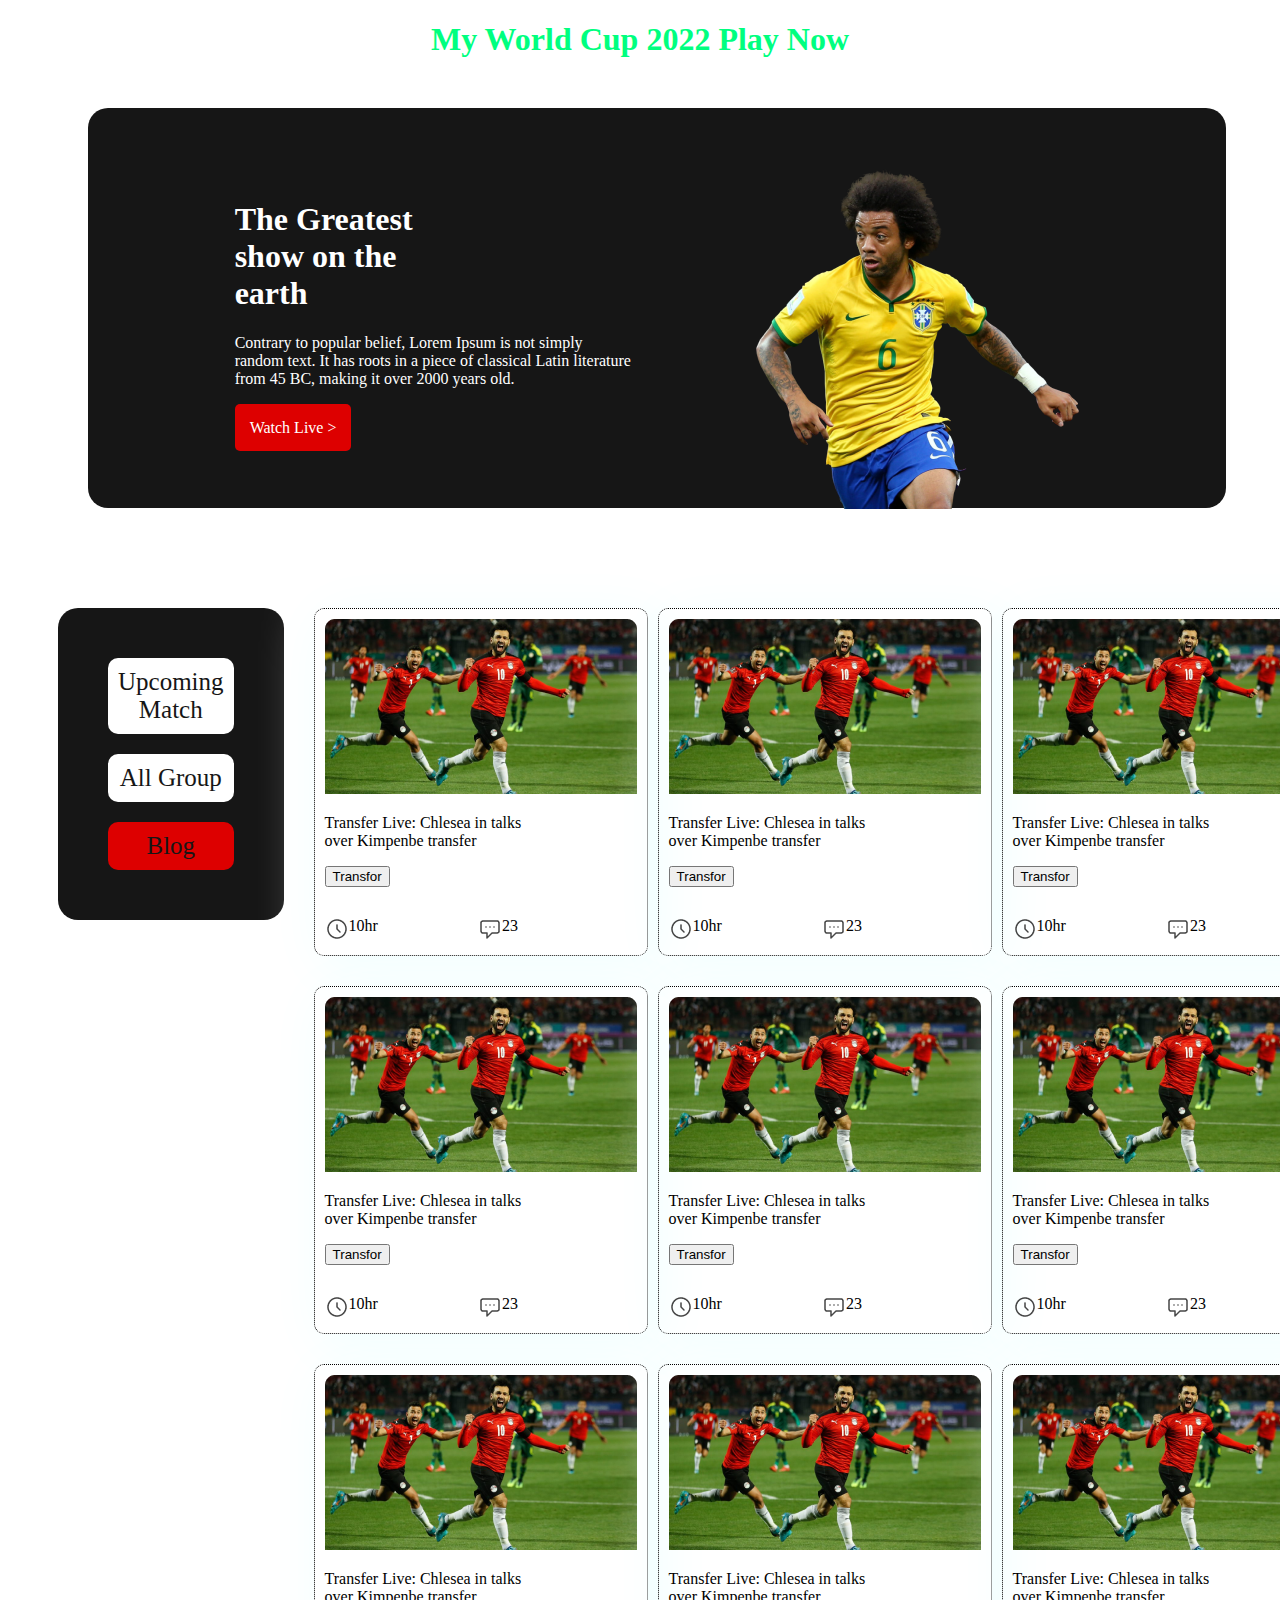
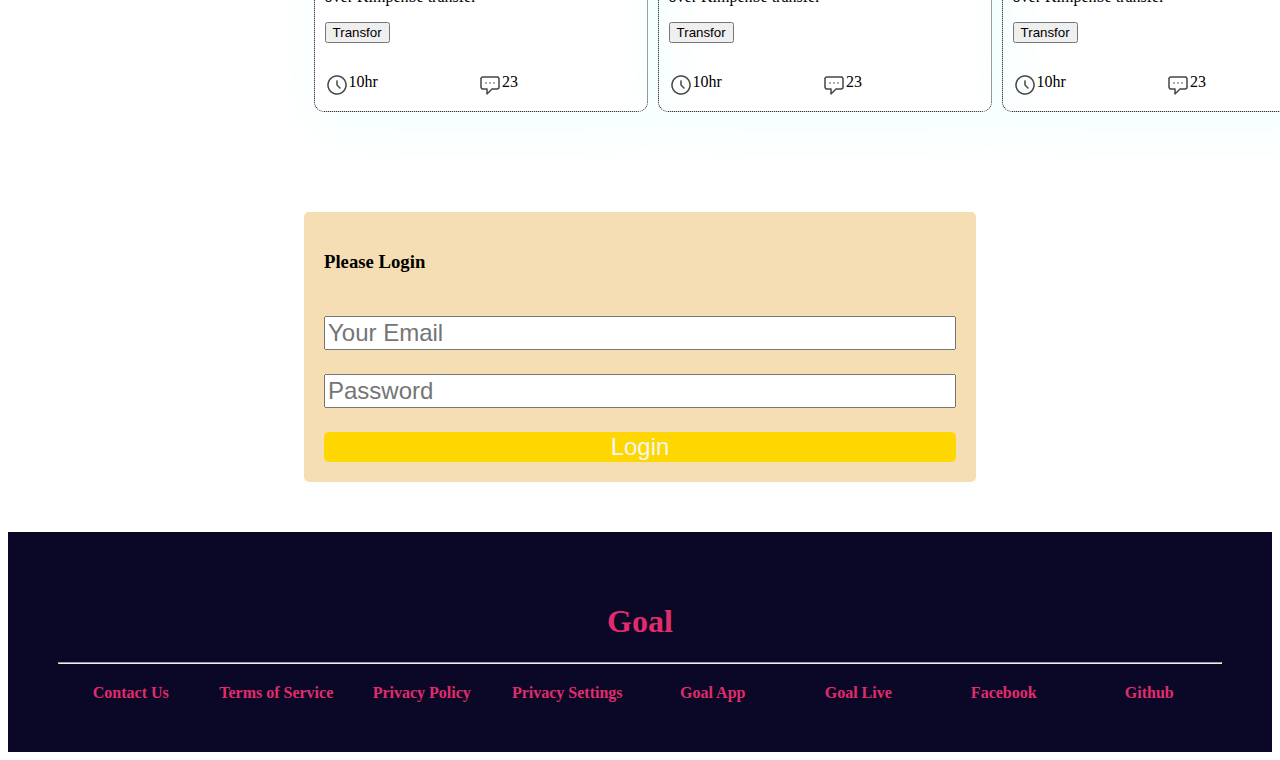
<file: index.html>
<!DOCTYPE html>
<html lang="en">
<head>
    <meta charset="UTF-8">
    <meta http-equiv="X-UA-Compatible" content="IE=edge">
    <meta name="viewport" content="width=, initial-scale=1.0">
    <title>My Football Play Now</title>
    <link rel="stylesheet" href="style.css">
    <link rel="shortcut icon" href="TechAmirul 1.png" type="image/x-icon">
    <style>
        body{
            background-color: #FFFFFF;
        }
    </style>
</head>
<body>
    <h1 class="First-sty">My World Cup 2022 Play Now</h1>
     <!-- ..............top start.................. -->
     <main>
        <div class="container">
            <div class="half-width">
                <h1>The Greatest <br> show on the <br> earth</h1>
            <p class="pragrap-title">Contrary to popular belief, Lorem Ipsum is not simply <br> 
                random text. It has roots in a piece of classical Latin literature <br> from 45 BC, making it over 2000 years old.</p>
                
               <a class="live-button" href="https://www.youtube.com/watch?v=AkjQWq-Xn28">Watch Live ></a>
            </div>
            <div class="img-title"> <img src="images/Banner Image.png" alt=""></div>
            
        </div>
    </main>
    <!-- ............top end................... -->
    <main>
        <div class="container-02">
            <div class="btn-container">
                <a class="btn-title" href="Upcoming-Match.html" target="_blank">Upcoming Match</a>
                <a class="btn-title" href="#live">All Group</a>
                <a class="btn-titles" href="#login">Blog</a>
            </div>
            <section id="live">
                <div class="sty-section"> 
                    <div class="flex-deitle">
                       <img src="images/Blog Image.png" alt="">
                    
                              <p>Transfer Live: Chlesea in talks <br> over  Kimpenbe transfer</p>
                                   <button>Transfor</button>
                                        <div style="display:flex; padding-top:30px;">
                                            <span><img src="images/Time Icon.png" alt=""></span>
                                            <span>10hr</span>
                                            <span style="padding-left:100px;"><img src="images/Chat Icon.png" alt=""></span>
                                            <span>23</span>
                                            </div>
                </div>
                    <div class="flex-deitle">
                       <img src="images/Blog Image.png" alt="">
                    
                              <p>Transfer Live: Chlesea in talks <br> over  Kimpenbe transfer</p>
                                   <button>Transfor</button>
                                        <div style="display:flex; padding-top:30px;">
                                            <span><img src="images/Time Icon.png" alt=""></span>
                                            <span>10hr</span>
                                            <span style="padding-left:100px;"><img src="images/Chat Icon.png" alt=""></span>
                                            <span>23</span>
                                            </div>
                </div>
                    <div class="flex-deitle">
                       <img src="images/Blog Image.png" alt="">
                    
                              <p>Transfer Live: Chlesea in talks <br> over  Kimpenbe transfer</p>
                                   <button>Transfor</button>
                                        <div style="display:flex; padding-top:30px;">
                                            <span><img src="images/Time Icon.png" alt=""></span>
                                            <span>10hr</span>
                                            <span style="padding-left:100px;"><img src="images/Chat Icon.png" alt=""></span>
                                            <span>23</span>
                                            </div>
                </div>
                    <div class="flex-deitle">
                       <img src="images/Blog Image.png" alt="">
                    
                              <p>Transfer Live: Chlesea in talks <br> over  Kimpenbe transfer</p>
                                   <button>Transfor</button>
                                        <div style="display:flex; padding-top:30px;">
                                            <span><img src="images/Time Icon.png" alt=""></span>
                                            <span>10hr</span>
                                            <span style="padding-left:100px;"><img src="images/Chat Icon.png" alt=""></span>
                                            <span>23</span>
                                            </div>
                </div>
                    <div class="flex-deitle">
                       <img src="images/Blog Image.png" alt="">
                    
                              <p>Transfer Live: Chlesea in talks <br> over  Kimpenbe transfer</p>
                                   <button>Transfor</button>
                                        <div style="display:flex; padding-top:30px;">
                                            <span><img src="images/Time Icon.png" alt=""></span>
                                            <span>10hr</span>
                                            <span style="padding-left:100px;"><img src="images/Chat Icon.png" alt=""></span>
                                            <span>23</span>
                                            </div>
                </div>
                    <div class="flex-deitle">
                       <img src="images/Blog Image.png" alt="">
                    
                              <p>Transfer Live: Chlesea in talks <br> over  Kimpenbe transfer</p>
                                   <button>Transfor</button>
                                        <div style="display:flex; padding-top:30px;">
                                            <span><img src="images/Time Icon.png" alt=""></span>
                                            <span>10hr</span>
                                            <span style="padding-left:100px;"><img src="images/Chat Icon.png" alt=""></span>
                                            <span>23</span>
                                            </div>
                </div>
                    <div class="flex-deitle">
                       <img src="images/Blog Image.png" alt="">
                    
                              <p>Transfer Live: Chlesea in talks <br> over  Kimpenbe transfer</p>
                                   <button>Transfor</button>
                                        <div style="display:flex; padding-top:30px;">
                                            <span><img src="images/Time Icon.png" alt=""></span>
                                            <span>10hr</span>
                                            <span style="padding-left:100px;"><img src="images/Chat Icon.png" alt=""></span>
                                            <span>23</span>
                                            </div>
                </div>
                    <div class="flex-deitle">
                       <img src="images/Blog Image.png" alt="">
                    
                              <p>Transfer Live: Chlesea in talks <br> over  Kimpenbe transfer</p>
                                   <button>Transfor</button>
                                        <div style="display:flex; padding-top:30px;">
                                            <span><img src="images/Time Icon.png" alt=""></span>
                                            <span>10hr</span>
                                            <span style="padding-left:100px;"><img src="images/Chat Icon.png" alt=""></span>
                                            <span>23</span>
                                            </div>
                </div>
                    <div class="flex-deitle">
                       <img src="images/Blog Image.png" alt="">
                    
                              <p>Transfer Live: Chlesea in talks <br> over  Kimpenbe transfer</p>
                                   <button>Transfor</button>
                                        <div style="display:flex; padding-top:30px;">
                                            <span><img src="images/Time Icon.png" alt=""></span>
                                            <span>10hr</span>
                                            <span style="padding-left:100px;     "><img src="images/Chat Icon.png" alt=""></span>
                                            <span>23</span>
                                            </div>
                </div>
            </div>
            </section>
        </div>
        
    </main>
    <!-- .............lest start................ -->

   <main id="login">
    <section class="login-container">
        <form class="login-form">
            <h3 class="span-title">Please Login</h3>
            <input type="email" name="" id="" placeholder="Your Email"required>
            <input type="password" name="" id=""placeholder="Password"required>
            <input class="submit" type="Submit" value="Login">
            
                </form> 
    </section>
   </main>
<!-- ::::::::::::::::::::::::::::::::: -->
<footer class="footer-title">
<h1>Goal</h1>
<hr>
<div class="Foo-item">
    <span>Contact Us</span>
    <span>Terms of Service</span>
    <span>Privacy Policy</span>
    <span>Privacy Settings</span>
    <span>Goal App </span>
    <span>Goal Live</span>
    <span>Facebook</span>
    <span>Github</span>
</div>
</footer>

</body>
</html>
</file>
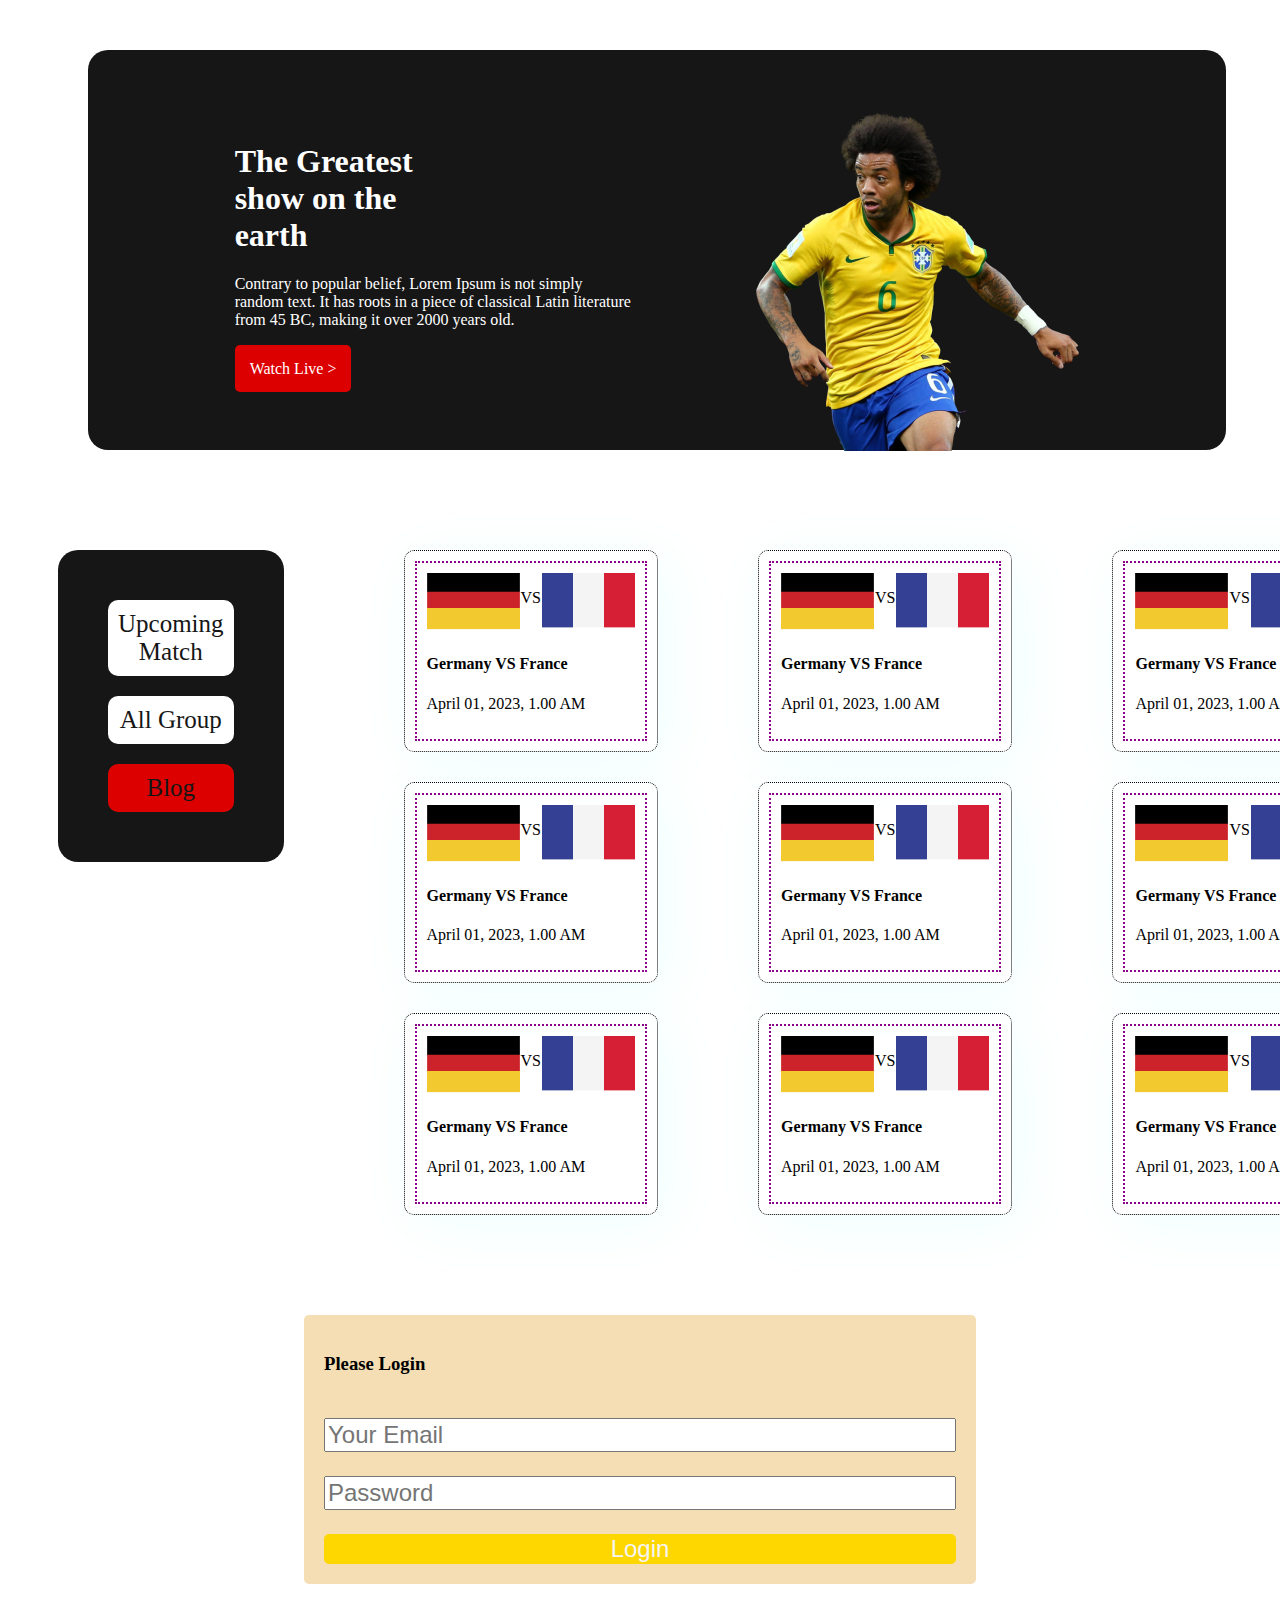
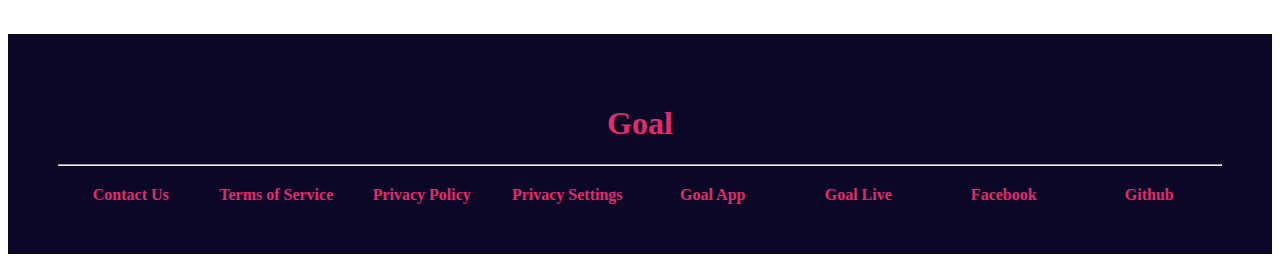
<file: Upcoming-Match.html>
<!DOCTYPE html>
<html lang="en">
<head>
    <meta charset="UTF-8">
    <meta http-equiv="X-UA-Compatible" content="IE=edge">
    <meta name="viewport" content="width=device-width, initial-scale=1.0">
    <title>Upcoming Match</title>
    <link rel="stylesheet" href="style.css">
    <link rel="shortcut icon" href="TechAmirul 1.png" type="image/x-icon">
</head>
<body>
    <!-- ..............top start.................. -->
    <main>
        <div class="container">
            <div class="half-width">
                <h1>The Greatest <br> show on the <br> earth</h1>
            <p class="pragrap-title">Contrary to popular belief, Lorem Ipsum is not simply <br> 
                random text. It has roots in a piece of classical Latin literature <br> from 45 BC, making it over 2000 years old.</p>
                
               <a class="live-button" href="https://www.youtube.com/watch?v=AkjQWq-Xn28">Watch Live ></a>
            </div>
            <div class="img-title"> <img src="images/Banner Image.png" alt=""></div>
            
        </div>
    </main>
    <!-- ............top end................... -->
    <main class="container-02">
  <div class="btn-container">
                    <a class="btn-title" href="index.html">Upcoming Match</a>
                    <a class="btn-title" href="#live">All Group</a>
                    <a class="btn-titles" href="#login">Blog</a>
                </div>
<!-- ....................images detail all start............... -->
        <main id="live">
            <section class="sty-section">
                <div class="flex-deitles">
                 <div class="Main-detail">
                     <div class="img-detail">
                         <div>
                             <img src="images/germany Flag.png" alt="">
                         </div>
                         <p>VS</p>
                         <div>
                             <img src="images/Flag.png" alt="">
                         </div>
                     </div>
                     <div>
                         <h4>Germany VS France </h4>
                         <p>April 01, 2023, 1.00 AM</p>
                     </div>
                 </div>
                </div>
                <div class="flex-deitles">
                 <div class="Main-detail">
                     <div class="img-detail">
                         <div>
                             <img src="images/germany Flag.png" alt="">
                         </div>
                         <p>VS</p>
                         <div>
                             <img src="images/Flag.png" alt="">
                         </div>
                     </div>
                     <div>
                         <h4>Germany VS France </h4>
                         <p>April 01, 2023, 1.00 AM</p>
                     </div>
                 </div>
                </div>
                <div class="flex-deitles">
                 <div class="Main-detail">
                     <div class="img-detail">
                         <div>
                             <img src="images/germany Flag.png" alt="">
                         </div>
                         <p>VS</p>
                         <div>
                             <img src="images/Flag.png" alt="">
                         </div>
                     </div>
                     <div>
                         <h4>Germany VS France </h4>
                         <p>April 01, 2023, 1.00 AM</p>
                     </div>
                 </div>
                </div>
                <div class="flex-deitles">
                 <div class="Main-detail">
                     <div class="img-detail">
                         <div>
                             <img src="images/germany Flag.png" alt="">
                         </div>
                         <p>VS</p>
                         <div>
                             <img src="images/Flag.png" alt="">
                         </div>
                     </div>
                     <div>
                         <h4>Germany VS France </h4>
                         <p>April 01, 2023, 1.00 AM</p>
                     </div>
                 </div>
                </div>
                <div class="flex-deitles">
                 <div class="Main-detail">
                     <div class="img-detail">
                         <div>
                             <img src="images/germany Flag.png" alt="">
                         </div>
                         <p>VS</p>
                         <div>
                             <img src="images/Flag.png" alt="">
                         </div>
                     </div>
                     <div>
                         <h4>Germany VS France </h4>
                         <p>April 01, 2023, 1.00 AM</p>
                     </div>
                 </div>
                </div>
                <div class="flex-deitles">
                 <div class="Main-detail">
                     <div class="img-detail">
                         <div>
                             <img src="images/germany Flag.png" alt="">
                         </div>
                         <p>VS</p>
                         <div>
                             <img src="images/Flag.png" alt="">
                         </div>
                     </div>
                     <div>
                         <h4>Germany VS France </h4>
                         <p>April 01, 2023, 1.00 AM</p>
                     </div>
                 </div>
                </div>
                <div class="flex-deitles">
                 <div class="Main-detail">
                     <div class="img-detail">
                         <div>
                             <img src="images/germany Flag.png" alt="">
                         </div>
                         <p>VS</p>
                         <div>
                             <img src="images/Flag.png" alt="">
                         </div>
                     </div>
                     <div>
                         <h4>Germany VS France </h4>
                         <p>April 01, 2023, 1.00 AM</p>
                     </div>
                 </div>
                </div>
                <div class="flex-deitles">
                 <div class="Main-detail">
                     <div class="img-detail">
                         <div>
                             <img src="images/germany Flag.png" alt="">
                         </div>
                         <p>VS</p>
                         <div>
                             <img src="images/Flag.png" alt="">
                         </div>
                     </div>
                     <div>
                         <h4>Germany VS France </h4>
                         <p>April 01, 2023, 1.00 AM</p>
                     </div>
                 </div>
                </div>
                <div class="flex-deitles">
                 <div class="Main-detail">
                     <div class="img-detail">
                         <div>
                             <img src="images/germany Flag.png" alt="">
                         </div>
                         <p>VS</p>
                         <div>
                             <img src="images/Flag.png" alt="">
                         </div>
                     </div>
                     <div>
                         <h4>Germany VS France </h4>
                         <p>April 01, 2023, 1.00 AM</p>
                     </div>
                 </div>
                </div>
             </section>
        </main>
    </main>
    
        <!-- :::::::::::::::::: -->
<main id="login">
    <section class="login-container">
        <form class="login-form">
            <h3 class="span-title">Please Login</h3>
            <input type="email" name="" id="" placeholder="Your Email"required>
            <input type="password" name="" id=""placeholder="Password"required>
            <input class="submit" type="Submit" value="Login">
            
                </form> 
    </section>
</main>
<!-- ::::::::::::::::::::::::::::::::: -->
<footer class="footer-title">
<h1>Goal</h1>
<hr>

<div class="Foo-item">
    <span>Contact Us</span>
    <span>Terms of Service</span>
    <span>Privacy Policy</span>
    <span>Privacy Settings</span>
    <span>Goal App </span>
    <span>Goal Live</span>
    <span>Facebook</span>
    <span>Github</span>
</div>

</footer>
        <!-- :::::::::::::::::: -->
        
</body>
</html>
</file>
<file: style.css>
.First-sty{
    text-align: center;
    color: springgreen;
}

.container{
    display: flex;
    justify-content: center;
    background-color: #161616;
    align-items: center;
    border-radius: 20px;
    width: 90%;
    height: 400px;
    margin-left: 80px;
    margin-top: 50px;
}
.half-width{
   color: white;
   padding-right: 100px; 
}
.half-width:hover{
    color: #E02C6D;
}
.img-title{
    padding-left: 25px;
    margin-top: 65px;
}
.img-title:hover{
    transform: scale(2.0) skew(0deg);
    transition: transform 10s ease-in;
}
.pragrap-title{
    padding-bottom: 15px;
}
.live-button:hover{
    background-color: springgreen;
    color: #E02C6D;
   
   
}
.live-button{
    text-decoration: none;
    background-repeat: no-repeat;
    background-color: #DD0000;
    color: white;
    border:none;
    border-radius: 5px;
    padding: 15px;
    
}


/* .............2end............... */
.container-02{
    display: flex;
    margin-left: 50px;
    margin-right: 50px;
}
.btn-container{
    width: 25%;
    height: 50%;
    display: grid;
    grid-template-rows: repeat(1, 1fr);
    grid-row-gap: 20px;
    margin-top: 100px;
    background: #161616;
    padding: 50px;
    border-radius: 20px;
}
.btn-title{
    color: #161616;
    font-size: 25px;
    text-align: center;
    text-decoration: none;
    background-color: white;
    border-radius: 10px;
    padding: 10px;
}
.btn-title:hover{
    background-color: #DD0000;  

}
.btn-titles{
    color: #161616;
    font-size: 25px;
    border-radius: 10px;
    padding: 10px;
    text-align: center;
    text-decoration: none;
    background-color: #DD0000;
}
.btn-titles:hover{
    background-color: springgreen;
}
.flex-deitle:hover{
    color: #E02C6D;
}
.flex-deitle{
    padding-left: 20px;
    padding-bottom: 30px;
    box-shadow: 10px 10px 60px azure;
    border: 1px dotted black;
    border-radius: 10px;
    padding: 10px;
    margin-bottom: 30px;
    margin-left: 10px;
}
.flex-deitle:hover{
    transform: scale(1.1) skew(0deg);
    transition: transform 1s ease-in;
}
.sty-section{
    display: grid;
    grid-template-columns: repeat(3,1fr);
    margin-top: 100px;
    padding-left: 20px;
}
/* :::::::::::upcoming-match start:::::::::::::::: */
.Main-detail{
    padding: 10px;
    border: 2px dotted darkmagenta;
}
.img-detail{
    display: flex;
   
}

.flex-deitles{
padding-left: 20px;
padding-bottom: 30px;
box-shadow: 10px 10px 60px azure;
border: 1px dotted black;
border-radius: 10px;
padding: 10px;
margin-bottom: 30px;
margin-left: 100px;
}
.flex-deitles:hover{
transform: scale(1.1) skew(0deg);
transition: transform 1s ease-in;
}
/* :::::::::::upcoming-match end:::::::::::::::: */
.footer-title{
    color: #E02C6D;
    background-color: #0A0826;
    padding: 100px;
    margin-top: 50px;
    text-align: center;
}
.Foo-item{
    display: grid;
    grid-template-columns: repeat(8, 1fr);
    font-weight: 600;
    font-size: 1em;
    margin-top: 20px;

}
/* ...................................... */
.login-container{
    display: flex;
    justify-content: center;
    margin-top: 50px;
}
.login-form input{
    margin-top: 1em;
    font-size: 1.5em;
    padding: 5px, 10px;
}
.login-form{
    display: flex;
    flex-direction: column;
    width: 50%;
    margin: 20px;
    background-color: wheat;
    padding: 20px;
    border-radius: 5px;
    
}
.submit{
background-color: gold;
border-radius: 5px;
border: 0px;
color: whitesmoke;
}
.submit:hover{
    background-color: springgreen;
    color: #E02C6D;
}
.footer-title{
    color: #E02C6D;
    text-align: center;
    background-color: #0A0826;
    padding: 50px;
    margin-top: 30px;
}
.footer-title:hover{
    color: yellow;
}



/* .............media quereis start.............. */
@media only screen and (max-width:688px) {
   .container{
        display: grid;
        width: 100%;
        margin: 5%;
        grid-template-rows: 1fr;
        padding-left: 20px;
   }
   .container-02{
    display: grid;
   }
   .btn-container{
    display: grid;
    width: 80%;
   }
   .sty-section{
        grid-template-columns: repeat(1, 1fr); 
        margin-top: 100px;
        padding-left: 20px;      
   }
   .Foo-item{
    grid-template-columns: repeat(1, 1fr);
   }
}
@media only screen and  (min-width: 689px) and (max-width:991px) {
    .container{
        background-color: #DD0000;
    }
   .sty-section{
        margin-top: 100px;
        padding-left: 20px;
        grid-template-columns: r2, 1fr;
   }
   .footer-title{
    width: 100%;
   } 
   .Foo-item{
    grid-template-columns: repeat(3,1fr);
   }
}
/* .............media quereis end.............. */
</file>
